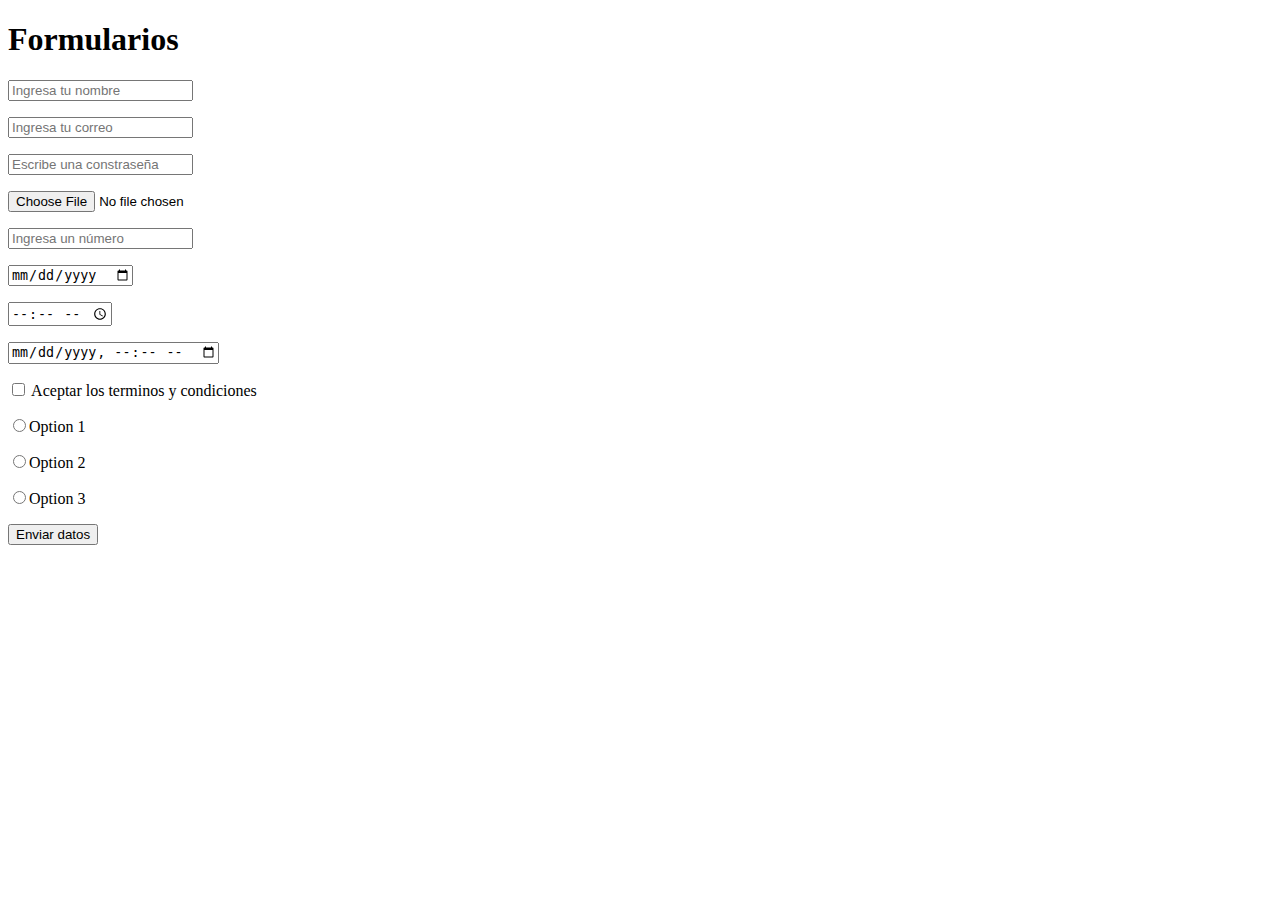
<file: inputs.html>
<!DOCTYPE html>
<html lang="en">

<head>
    <meta charset="UTF-8">
    <meta http-equiv="X-UA-Compatible" content="IE=edge">
    <meta name="viewport" content="width=device-width, initial-scale=1.0">
    <title>Document</title>
</head>

<body>
    <section>
        <h1>Formularios</h1>

        <form>
            <p>

                <input type="text" name="name" placeholder="Ingresa tu nombre">

            </p>

            <p>

                <input type="email" name="email" placeholder="Ingresa tu correo">

            </p>

            <p>

                <input type="password" name="password" placeholder="Escribe una constraseña">

            </p>

            <p>

                <input type="file" name="image">

            </p>
            
            <p>
                
                <input type="number" name="number" placeholder="Ingresa un número">

            </p>

            <p>

                <input type="date" name="date">

            </p>

            <p>

                <input type="time" name="time">

            </p>

            <p>

                <input type="datetime-local" name="date_time">

            </p>

            <p><input type="checkbox" name="terms"/> Aceptar los terminos y condiciones </p>

            <p><input type="radio" name="option">Option 1</p>
            <p><input type="radio" name="option">Option 2</p>
            <p><input type="radio" name="option">Option 3</p>
            <p>
                <button type="submit">Enviar datos</button>
            </p>

        </form>
    </section>
</body>

</html>
</file>
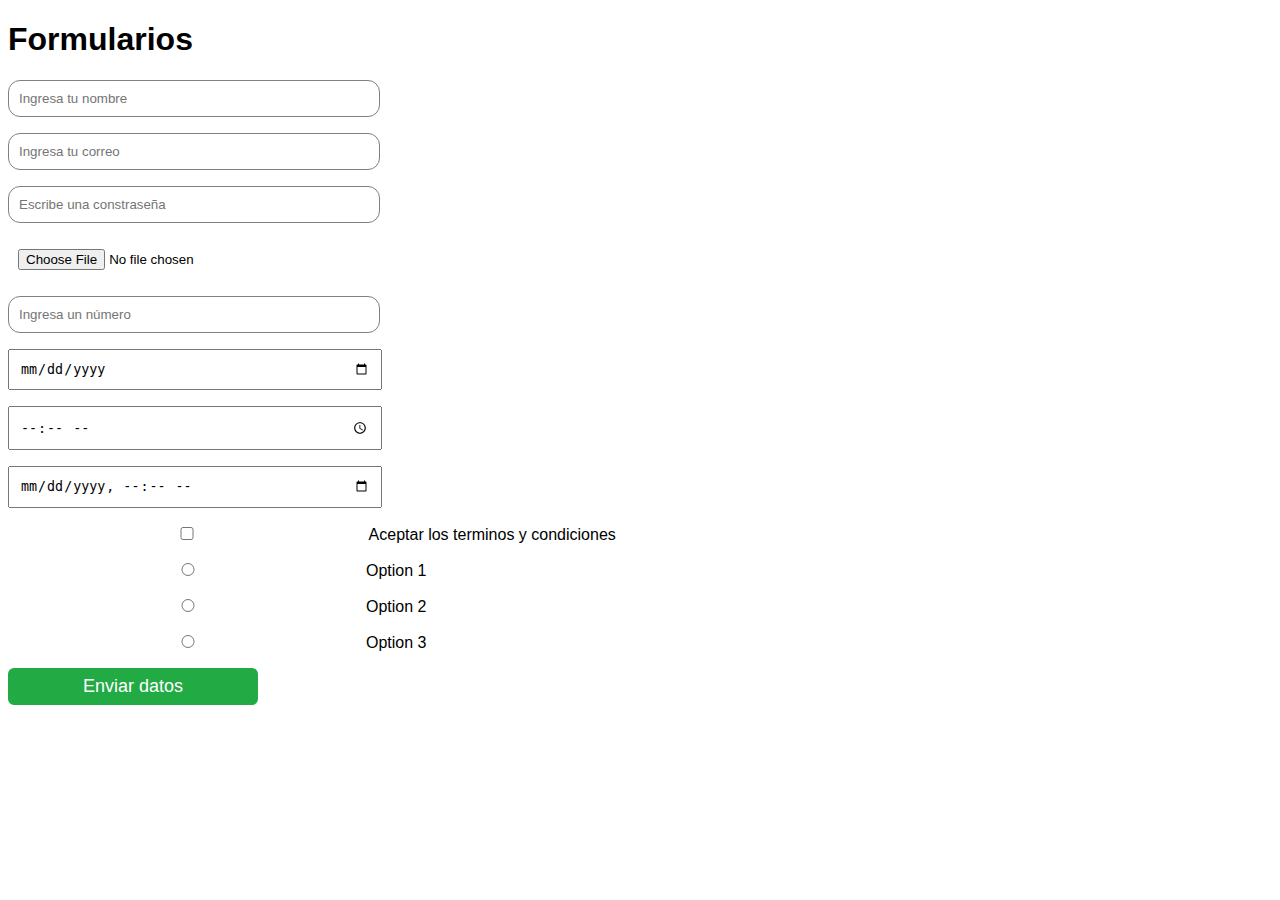
<file: semana2/inputs.html>
<!DOCTYPE html>
<html lang="en">

<head>
    <meta charset="UTF-8">
    <meta http-equiv="X-UA-Compatible" content="IE=edge">
    <meta name="viewport" content="width=device-width, initial-scale=1.0">
    <link rel="stylesheet" href="./css/styles.css">
    <title>Document</title>
</head>

<body>
    <section>
        <h1>Formularios</h1>

        <form>
            <p>

                <input  type="text" name="name" placeholder="Ingresa tu nombre" class="form-input">

            </p>

            <p>

                <input type="email" name="email" placeholder="Ingresa tu correo" class="form-input">

            </p>

            <p>

                <input type="password" name="password" placeholder="Escribe una constraseña" class="form-input">

            </p>

            <p>

                <input type="file" name="image" >

            </p>
            
            <p>
                
                <input type="number" name="number" placeholder="Ingresa un número" class="form-input">

            </p>

            <p>

                <input type="date" name="date" >

            </p>

            <p>

                <input type="time" name="time" >

            </p>

            <p>

                <input type="datetime-local" name="date_time" >

            </p>

            <p><input type="checkbox" name="terms"/> Aceptar los terminos y condiciones </p>

            <p><input type="radio" name="option">Option 1</p>
            <p><input type="radio" name="option">Option 2</p>
            <p><input type="radio" name="option">Option 3</p>
            <p>
                <button id="boton-enviar" type="submit">Enviar datos</button>
            </p>

        </form>
    </section>
</body>

</html>
</file>
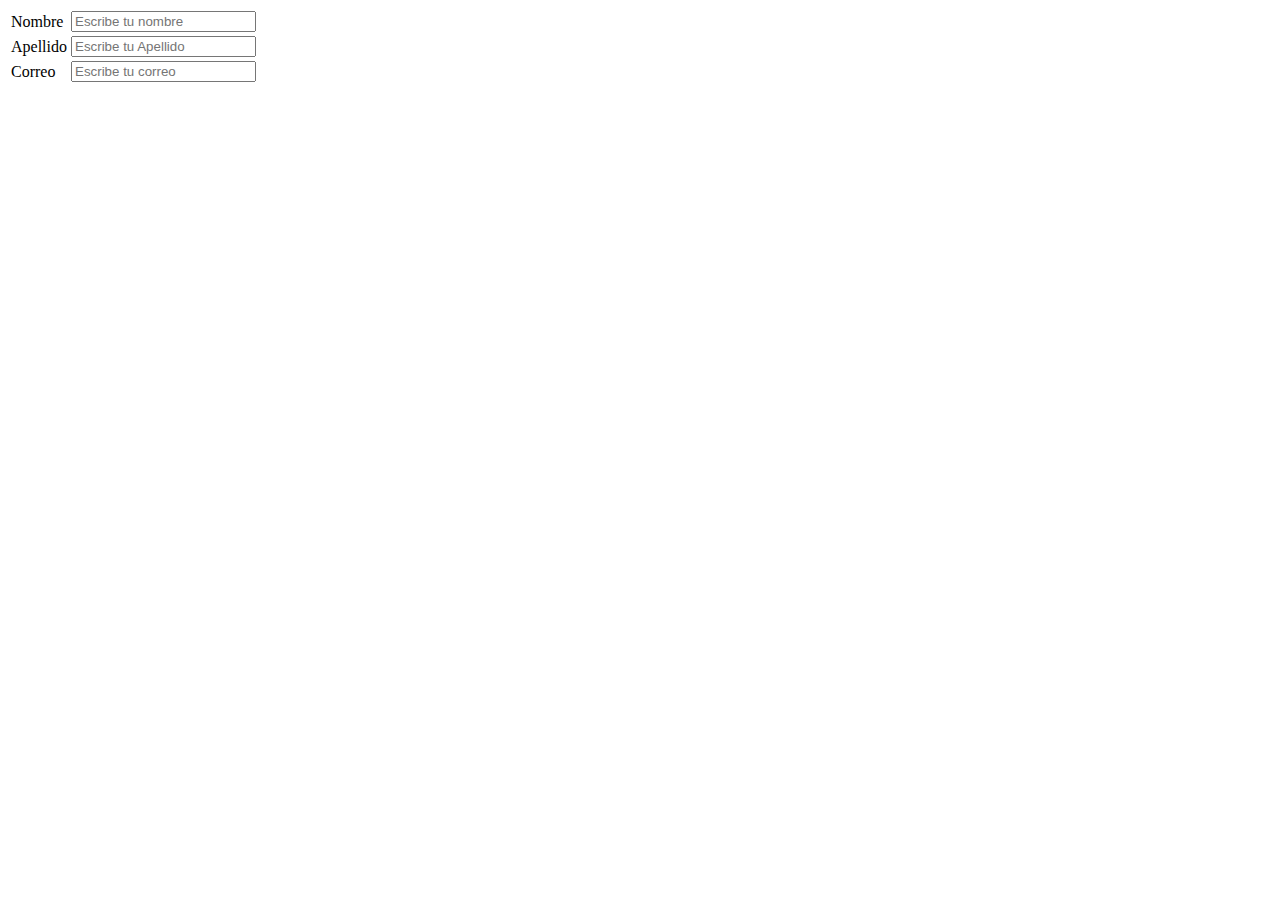
<file: semana2/reto2.html>
<!DOCTYPE html>
<html lang="en">
<head>
    <meta charset="UTF-8">
    <meta http-equiv="X-UA-Compatible" content="IE=edge">
    <meta name="viewport" content="width=device-width, initial-scale=1.0">
    <title>Document</title>
</head>
<body>
    <table>
        <tr>
            <td>Nombre</td>
            <td><input type="text" name="nombre" placeholder="Escribe tu nombre"></td>
        </tr>
        <tr>
            <td>Apellido</td>
            <td><input type="text" name="Nickname" placeholder="Escribe tu Apellido"></td>
        </tr>
        <tr>
            <td>Correo</td>
            <td><input type="emai" name="Email" placeholder="Escribe tu correo"></td>
        </tr>
    </table>
</body>
</html>
</file>
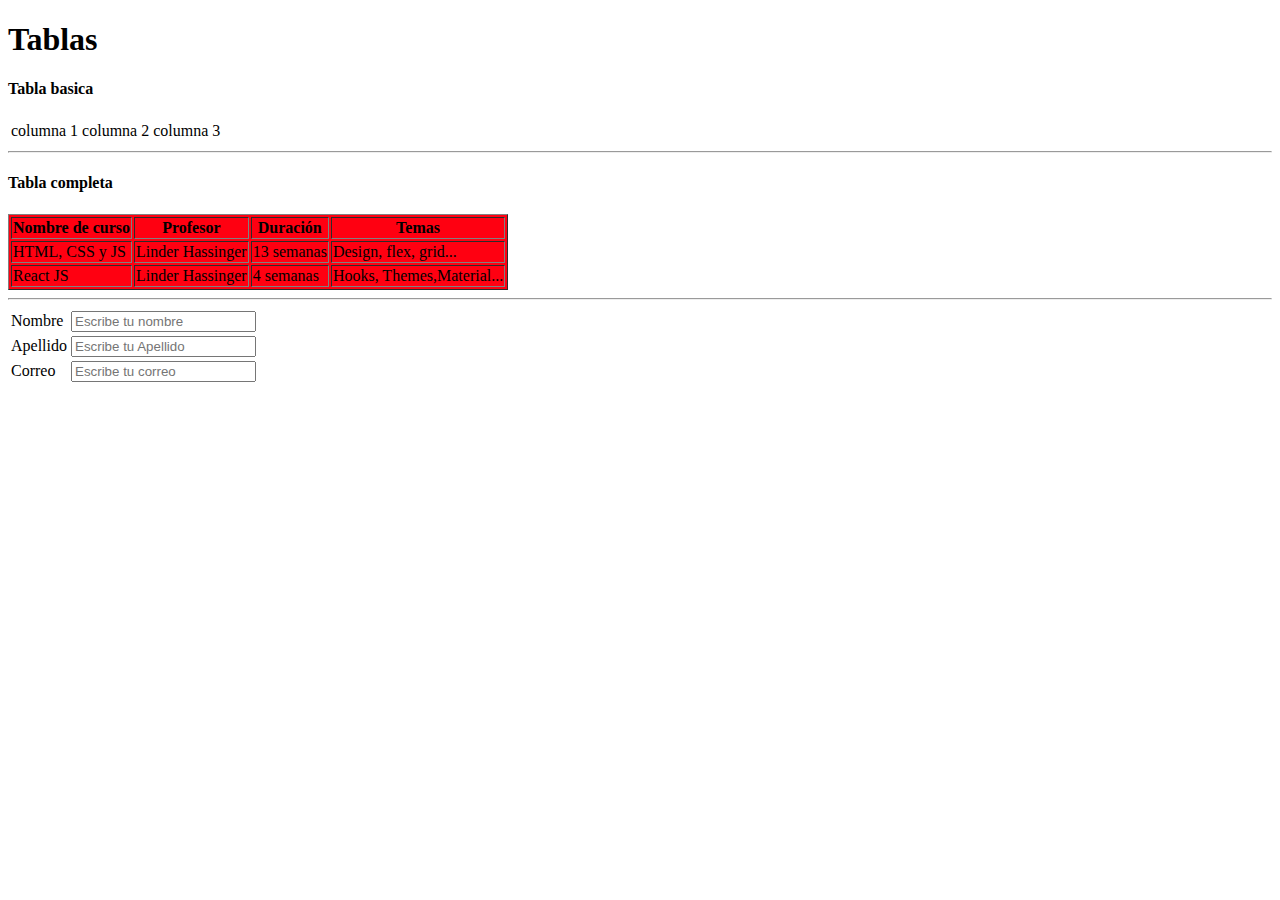
<file: semana2/tablas.html>
<!DOCTYPE html>
<html lang="en">
<head>
    <meta charset="UTF-8">
    <meta http-equiv="X-UA-Compatible" content="IE=edge">
    <meta name="viewport" content="width=device-width, initial-scale=1.0">
    <title>Document</title>
</head>
<body>
    <h1>Tablas</h1>



    <h4>Tabla basica</h4>

    <table>
        <tr>
            <td>columna 1</td>
            <td>columna 2</td>
            <td>columna 3</td>
        </tr>
    </table>
    <hr/>

    <h4>Tabla completa</h4>

    <table border="1" bgcolor="#f01">
        <thead>
            <tr>
                <th>Nombre de curso</th>
                <th>Profesor</th>
                <th>Duración</th>
                <th>Temas</th>
            </tr>
        </thead>
        <tbody>
            <tr>
                <td>HTML, CSS y JS</td>
                <td>Linder Hassinger</td>
                <td>13 semanas</td>
                <td>Design, flex, grid...</td>
            </tr>
            <tr>
                <td>React JS</td>
                <td>Linder Hassinger</td>
                <td>4 semanas</td>
                <td>Hooks, Themes,Material...</td>
            </tr>
        </tbody>
    </table>
    <hr>
    <table>
        <tr>
            <td>Nombre</td>
            <td><input type="text" name="nombre" placeholder="Escribe tu nombre" autocomplete="off"></td>
        </tr>
        <tr>
            <td>Apellido</td>
            <td><input type="text" name="Nickname" placeholder="Escribe tu Apellido" autocomplete="off"></td>
        </tr>
        <tr>
            <td>Correo</td>
            <td><input type="emai" name="Email" placeholder="Escribe tu correo" autocomplete="off"></td>
        </tr>
    </table>
</body>
</html>
</file>
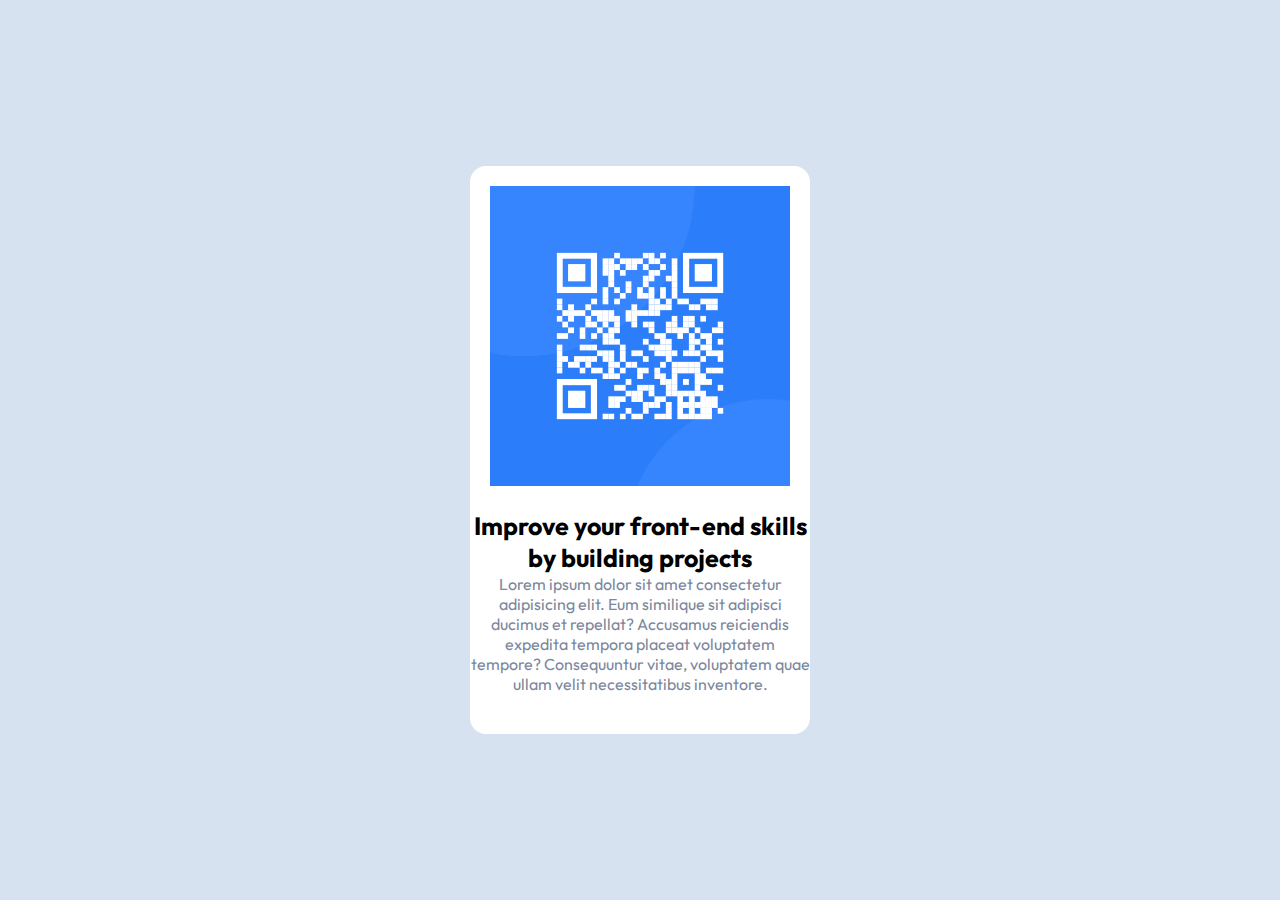
<file: semana2/reto-prueba/reto-prueba.html>
<!DOCTYPE html>
<html lang="en">
<head>
    <meta charset="UTF-8">
    <meta http-equiv="X-UA-Compatible" content="IE=edge">
    <meta name="viewport" content="width=device-width, initial-scale=1.0">
    <link rel="preconnect" href="https://fonts.googleapis.com" />
    <link rel="preconnect" href="https://fonts.gstatic.com" crossorigin />
    <link
      href="https://fonts.googleapis.com/css2?family=Outfit:wght@100;200;400;700&display=swap"
      rel="stylesheet"
    />
    <link rel="stylesheet" href="reto-prueba.css">
    <title>Document</title>
</head>
<body>
    <div class="main">
        <div class="card">
            <div>
                <img src="./images/image-qr-code.png" width="300" alt="">
            </div>
            <div>
                <h3>Improve your front-end skills by building projects</h3>
                <p>Lorem ipsum dolor sit amet consectetur adipisicing elit. Eum similique sit adipisci ducimus et repellat? Accusamus reiciendis expedita tempora placeat voluptatem tempore? Consequuntur vitae, voluptatem quae ullam velit necessitatibus inventore.</p>
            </div>
        </div>
    </div>
</body>
</html>
</file>
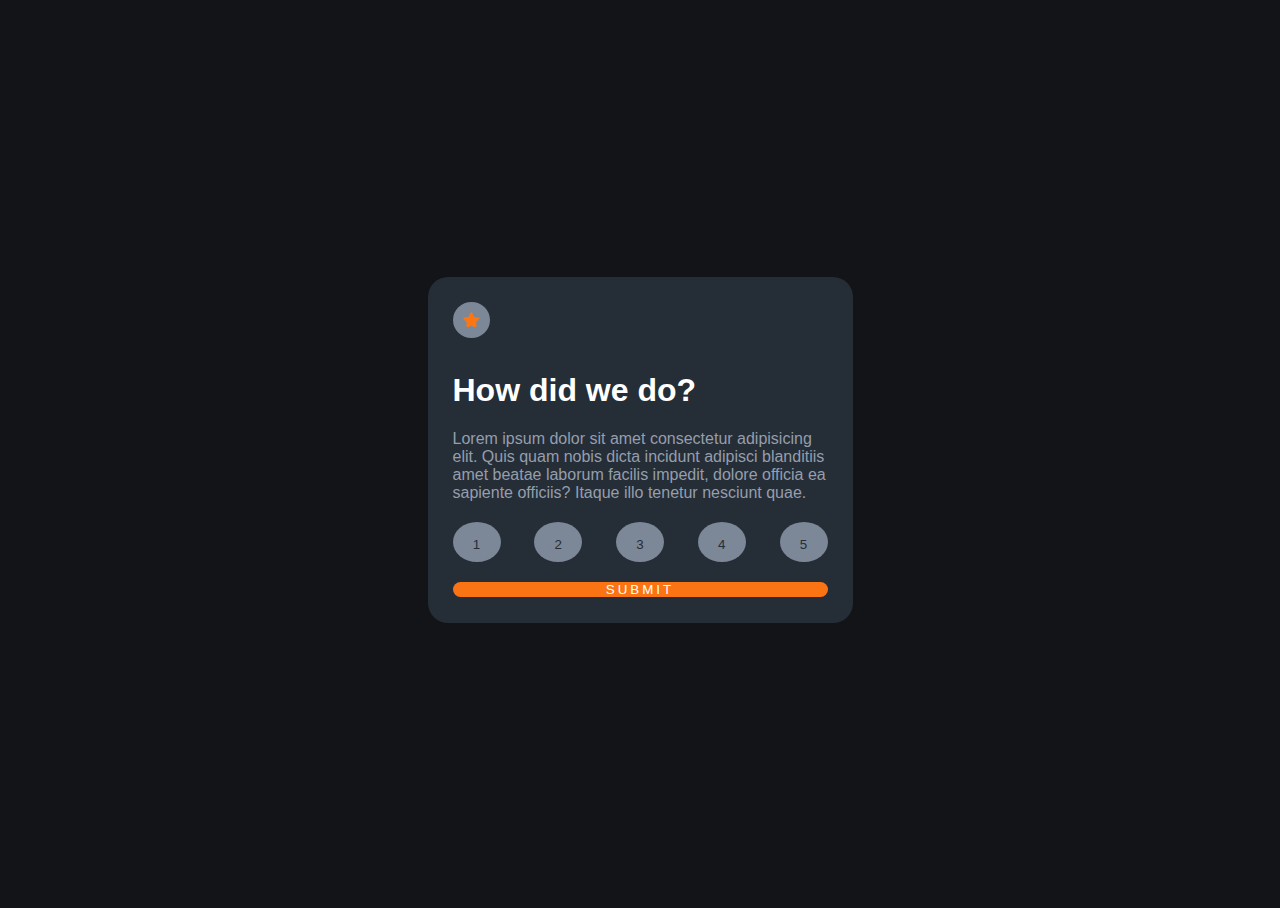
<file: semana2/reto1/reto1.html>
<!DOCTYPE html>
<html lang="en">
<head>
    <meta charset="UTF-8">
    <meta http-equiv="X-UA-Compatible" content="IE=edge">
    <meta name="viewport" content="width=device-width, initial-scale=1.0">
    <link rel="stylesheet" href="reto1.css">
    <title>Document</title>
</head>
<body>
    <div class="main">
        <div class="card">

            <div>
                <img src="./images/icon-star.svg" alt="">
            </div>
            <h1>How did we do?</h1>
            <p>
                Lorem ipsum dolor sit amet consectetur adipisicing elit. Quis quam nobis dicta incidunt adipisci blanditiis amet beatae laborum facilis impedit, dolore officia ea sapiente officiis? Itaque illo tenetur nesciunt quae.
            </p>
            <div class="rating">
                <button>1</button>
                <button>2</button>
                <button>3</button>
                <button>4</button>
                <button>5</button>
            </div>
            <div>
                <button class="btn-submit">Submit</button>
            </div>
        </div>
    </div>
    
</body>
</html>
</file>
<file: semana2/css/styles.css>
body{
    font-family:  Arial, sans-serif;
}

input{
    width: 350px;
    padding: 10px;
}

#boton-enviar {
    background-color: rgb(34, 170, 68);
    border: none;
    color: white;
    padding: 8px;
    border-radius: 6px;
    cursor: pointer;
    width: 250px;
    font-size: 18px;
}
.form-input{
    border-radius: 12px;
    border: 0.5px solid gray;
}
#boton-enviar:hover{
    background-color: #f01;
    border: 1px solid #000;
}
</file>
<file: semana2/reto-prueba/reto-prueba.css>
*{
    margin: 0;
    padding: 0;
}
body{
    font-family: "Outfit", sans-serif;
    background-color: hsl(212, 45%, 89%);
}
.main{
    display: flex;
    height: 100vh;
    justify-content: center;
    align-items: center;
}
.card{
    background-color: hsl(0, 0%, 100%);
    width: 340px;
    border-radius: 16px;
    text-align: center;
}
img{
  padding: 20px;
  border-radius: 20px;
}
h3{
  font-size: 25px;
}
p{
 margin-bottom: 40px !important;
    color: hsl(220, 15%, 55%);
}
</file>
<file: semana2/reto1/reto1.css>
*{
    margin-top: 0;
    padding: 0;
}

body{
    font-family: "Overpass", sans-serif;
    background-color: hsl(216, 12%, 8%);
}
.main {
    display: flex;
    justify-content: center;
    align-items: center;
    height: 100vh;
}
.card{
    width: 375px;
    background-color: hsl(213, 19%, 18%);
    padding: 25px;
    border-radius: 20px;
    color: #fff;
}
img{
    background-color: hsl(216, 12%, 54%);
    padding: 10px;
    border-radius: 50%;
    margin-bottom: 30px;
}
h1{
    font-weight: 700;
}
p{
    margin-top: 15px;
    font-weight: 200;
    color: hsl(217, 12%, 63%);
}
.rating{
    display: flex;
    justify-content: space-between;
    margin-top: 20px;
}
.rating button{
    padding: 15px;
    background-color: hsl(216, 12%, 54%);
    border-radius: 50%;
    border: none;
    color: hsl(213, 19%, 18%);
    width: 48px;
    height: 40px;
    cursor: pointer;
}
.btn-submit{
    margin-top: 20px;
    width: 100%;
    padding: 10.px;
    background-color: hsl(25, 97%, 53%);
    color: #fff;
    border: none;
    border-radius: 16px;
    text-transform: uppercase;
    letter-spacing: 3px;
    cursor: pointer;
}

.btn-submit:hover{
    background-color: #fff;
    color: hsl(25, 97%, 53%); 
}
</file>
